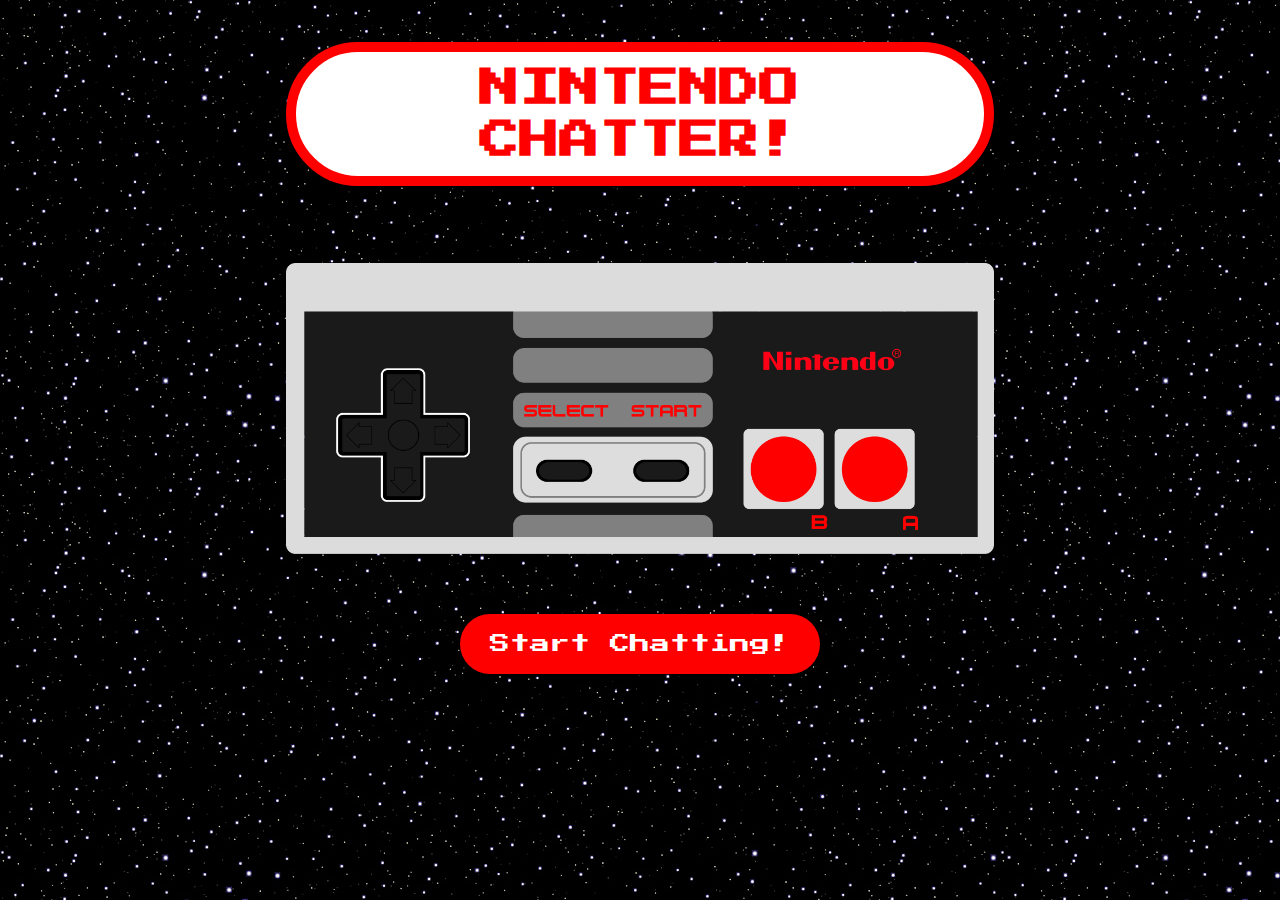
<file: index.html>
<!DOCTYPE html>
<html lang="en">
  <head>
    <meta charset="UTF-8" />
    <meta name="viewport" content="width=device-width, initial-scale=1.0" />
    <title>Nintendo Chatter</title>
    <link rel="stylesheet" href="css/style.css" />
    <link
      href="https://fonts.googleapis.com/css2?family=Press+Start+2P&display=swap"
      rel="stylesheet"
    />
  </head>
  <body>
    <h1>NINTENDO CHATTER!</h1>
    <img class="controller" src="./img/nes_controller.png">
    <form action="chat.html">
      <button class="welcome_button">Start Chatting!</button>
    </form>
  </body>
</html>
</file>
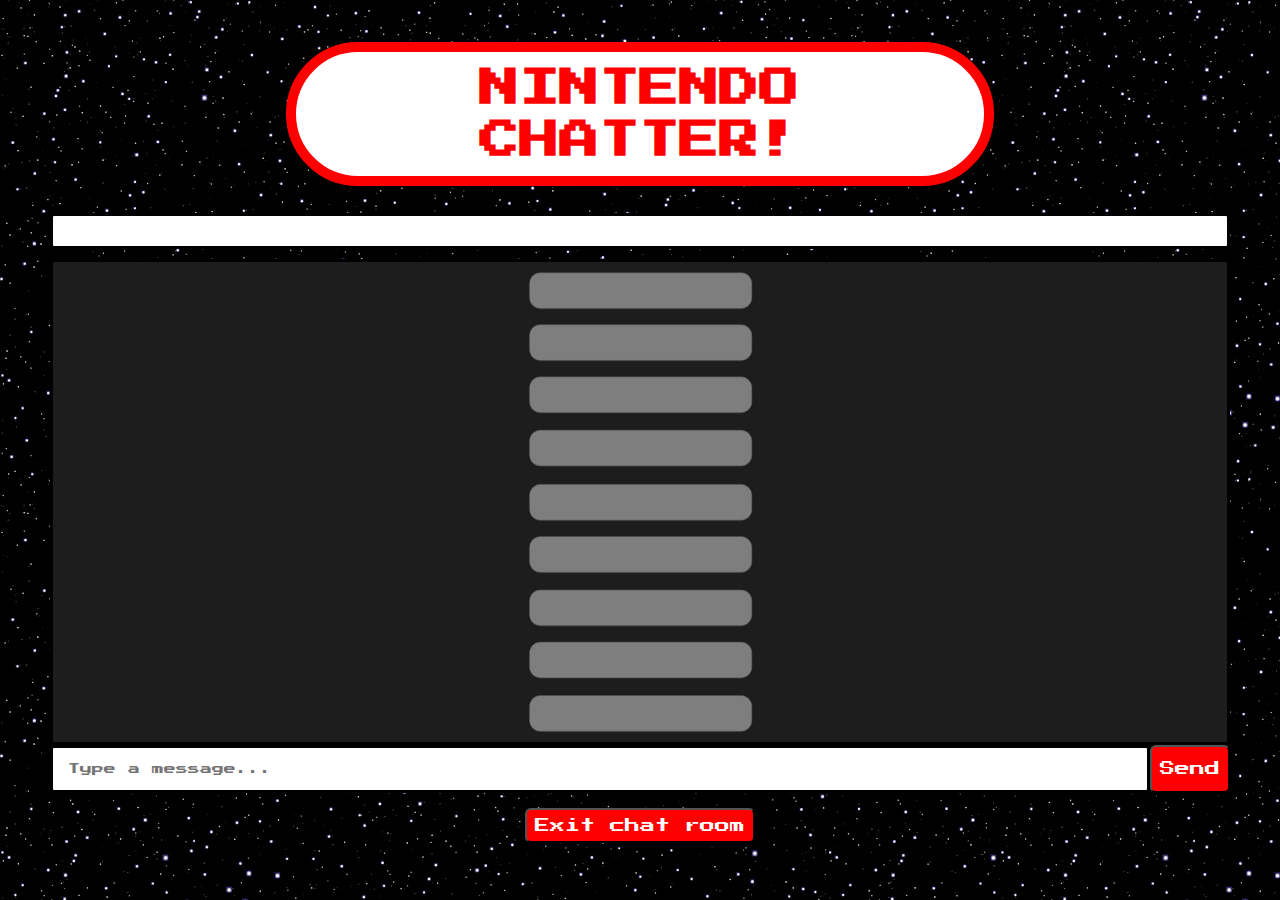
<file: chat.html>
<!DOCTYPE html>
<html>
  <head>
    <script
      type="text/javascript"
      src="https://cdn.scaledrone.com/scaledrone.min.js"
    ></script>
    <meta charset="utf-8" />
    <meta name="viewport" content="width=device-width" />
    <title>Nintendo Chatter</title>
    <link rel="stylesheet" href="css/style.css" />
    <link
      href="https://fonts.googleapis.com/css2?family=Press+Start+2P&display=swap"
      rel="stylesheet"
    />
  </head>
  <body>
    <h1>NINTENDO CHATTER!</h1>
    <div class="members"></div>
    <div class="container">
      <div class="messages"></div>
    </div>
    <form class="message-form" onsubmit="return false;">
      <input
        class="message-form_input"
        placeholder="Type a message..."
        type="text"
      />
      <button class="message-form_submit" type="submit">Send</button>
    </form>
    <form class="exit-form" action="index.html">
      <button class="message-form_exit" type="submit">Exit chat room</button>
    </form>

    <script src="./js/script.js"></script>
    <script src="./js/dom.js"></script>
  </body>
</html>
</file>
<file: css/style.css>
* {
  font-family: "Press Start 2P", cursive;
}
body {
  box-sizing: border-box;
  margin: 0;
  padding: 15px 50px;
  display: flex;
  flex-direction: column;
  max-height: 100vh;
  background-image: url("../img/nintendo_space.jpg");
}

.members {
  font-size: 12px;
  border: 3px solid;
  border-radius: 4px;
  padding: 15px;
  margin-bottom: 10px;
  background-color: white;
}

.messages {
  padding: 15px;
  overflow: auto;
  height: 50vh;
  background-image: url("../img/nes_messages.png");
  background-size: cover;
  /* background-attachment: fixed; */
  background-position: top;
}

.container {
  border: 3px solid;
  border-radius: 4px;
  overflow: auto ;
  word-wrap: break-word;
}

.message {
  font-size: 12px;
  display: block;
  float: left;
  clear: both;
  position: relative;
  border: 2px solid;
  background-color: #f2f3f0;
  border-radius: 10px;
  padding: 10px;
  margin: 5px;
  max-width: 50vw;
  left: 40px;
}

.currentMember {
  float: right !important;
  left: -40px;
}
.icon {
  width: 40px;
  height: 40px;
  position: relative;
  float: left;
  bottom: 20px;
  right: 22px;
  background-color: white;
  border-radius: 50%;
  margin-left: -40px;
}

.currentMember .icon {
  position: relative;
  margin-left: -200px;
  float: right !important;
  left: 60px;
}

.message-form {
  display: flex;
  word-wrap: break-word;
}
.exit-form {
  text-align: center;
}

.message-form_input {
  flex-grow: 1;
  border: 3px solid;
  border-radius: 4px;
  font-size: 12px;
  padding: 15px;
}

.message-form_submit {
  padding: 8px;
  color: white;
  background-color: red;
  font-size: 15px;
  border-radius: 6px;
  cursor: pointer;
}
.message-form_exit {
  margin: 15px;
  padding: 8px;
  font-size: 15px;
  color: white;
  background-color: red;
  border-radius: 6px;
  cursor: pointer;
}

.message_text {
  margin-top: 10px;
  position: relative;
}

.controller {
  margin: 50px auto ;
  width: 60%;
}

h1 {
  color: red;
  font-size: 40px;
  text-align: center;
  line-height: 1.3;
  border: solid 10px;
  border-radius: 100px;
  background-color: white;
  padding: 10px;
  margin-right: 20%;
  margin-left: 20%;
}

.welcome_button {
  background-color: red;
  border: none;
  border-radius: 40px;
  color: white;
  padding: 20px 30px;
  text-align: center;
  display: block;
  font-size: 20px;
  cursor: pointer;
  margin: 10px auto;
}


/* TABLET */
@media screen and (min-width: 600px) and (max-width: 1023px) {
  body {
      padding: 20px;
  }
  h1{
    font-size: 30px;
    margin-bottom: 60px;
  }
  .welcome_button {
    margin-top: 120px;
  }
  
}
/* PHONE */
@media screen and (max-width: 599px) {
  body {
      padding: 5px;
  }
  h1{
    font-size: 20px;
  }
  .welcome_button {
  margin-top: 120px;
  font-size: 15px;
}
}
</file>
